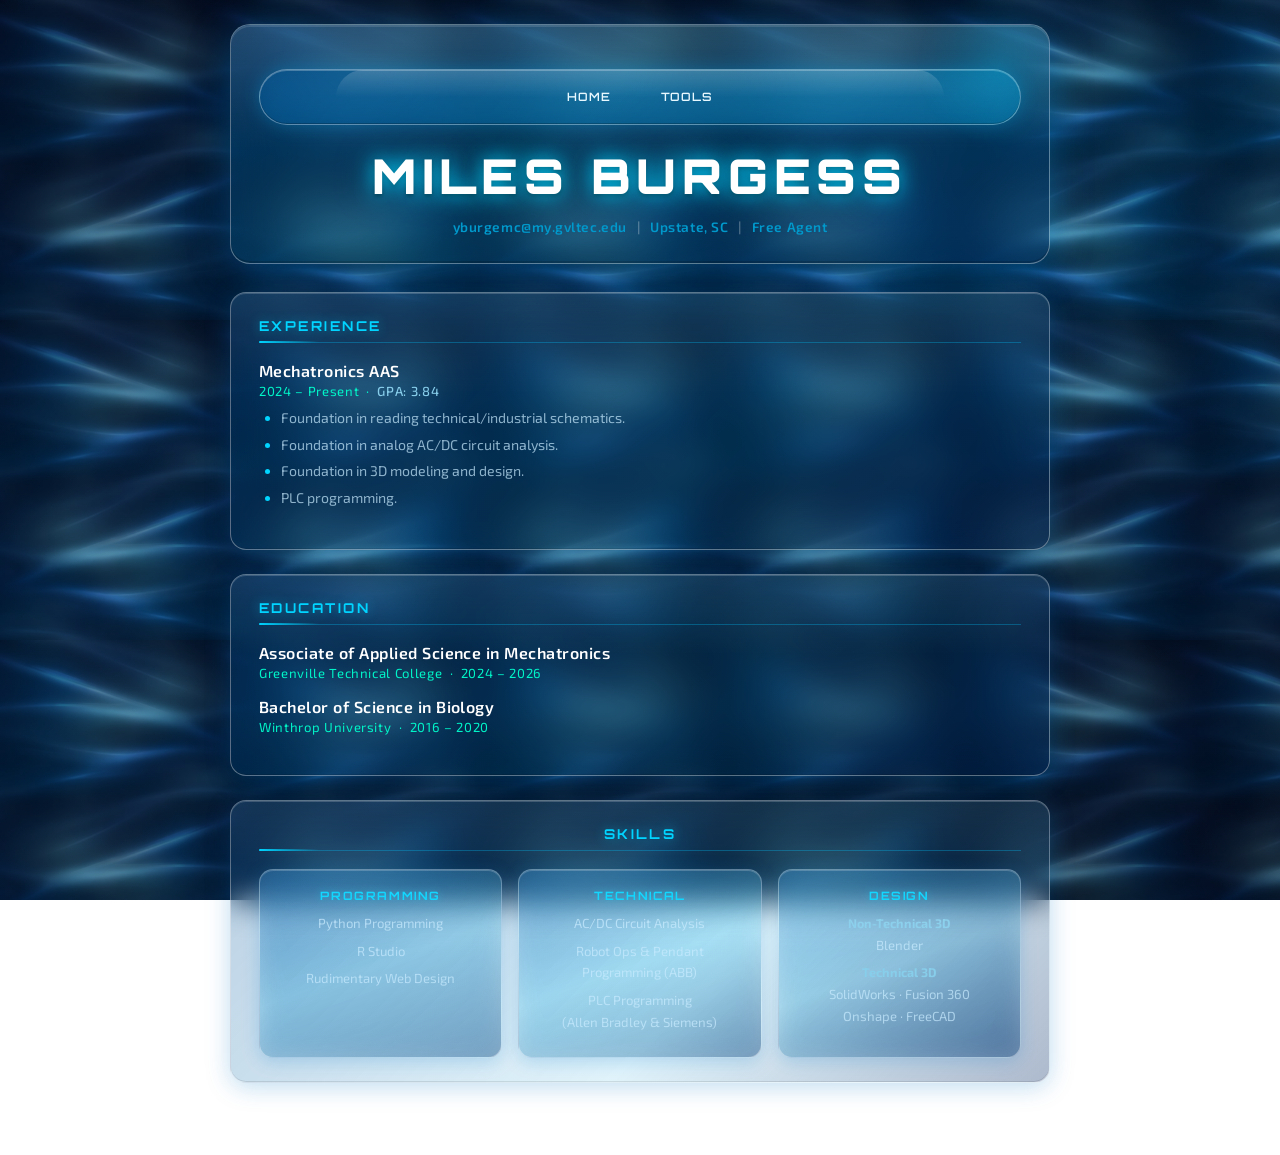
<file: index.html>
<!DOCTYPE html>
<html lang="en">
<head>
  <meta charset="UTF-8" />
  <meta name="viewport" content="width=device-width, initial-scale=1.0" />
  <title>Miles Burgess</title>
  <link rel="stylesheet" href="style.css" />
</head>
<body>
  <div class="container">

    <header>
      <nav>
        <ul class="nav-tabs">
          <li><a href="homepage.html">Home</a></li>
          <li><a href="#tools">Tools</a></li>
        </ul>
      </nav>

      <h1>Miles Burgess</h1>
      <div class="contact">
        <span>yburgemc@my.gvltec.edu</span>
        <span style="color:rgba(255,255,255,0.3)">|</span>
        <span>Upstate, SC</span>
        <span style="color:rgba(255,255,255,0.3)">|</span>
        <span>Free Agent</span>
      </div>
    </header>

    <!-- Experience -->
    <div class="section">
      <h2>Experience</h2>
      <div class="entry">
        <div class="title">Mechatronics AAS</div>
        <div class="date">2024 – Present &nbsp;·&nbsp; <h5>GPA: 3.84</h5></div>
        <ul>
          <li>Foundation in reading technical/industrial schematics.</li>
          <li>Foundation in analog AC/DC circuit analysis.</li>
          <li>Foundation in 3D modeling and design.</li>
          <li>PLC programming.</li>
        </ul>
      </div>
    </div>

    <!-- Education -->
    <div class="section">
      <h2>Education</h2>
      <div class="entry">
        <div class="title">Associate of Applied Science in Mechatronics</div>
        <div class="date">Greenville Technical College &nbsp;·&nbsp; 2024 – 2026</div>
      </div>
      <div class="entry">
        <div class="title">Bachelor of Science in Biology</div>
        <div class="date">Winthrop University &nbsp;·&nbsp; 2016 – 2020</div>
      </div>
    </div>

    <!-- Skills -->
    <div class="section skills-section">
      <h2>Skills</h2>
      <div class="skills-grid">

        <div class="skill-category">
          <span class="title">Programming</span>
          <p>Python Programming</p>
          <p>R Studio</p>
          <p>Rudimentary Web Design</p>
        </div>

        <div class="skill-category">
          <span class="title">Technical</span>
          <p>AC/DC Circuit Analysis</p>
          <p>Robot Ops &amp; Pendant Programming (ABB)</p>
          <p>PLC Programming<br>(Allen Bradley &amp; Siemens)</p>
        </div>

        <div class="skill-category">
          <span class="title">Design</span>
          <p><strong style="color:#87ceeb;font-size:0.78rem;">Non-Technical 3D</strong><br>Blender</p>
          <p><strong style="color:#87ceeb;font-size:0.78rem;">Technical 3D</strong><br>SolidWorks · Fusion 360<br>Onshape · FreeCAD</p>
        </div>

      </div>
    </div>

  </div>
</body>
</html>
</file>
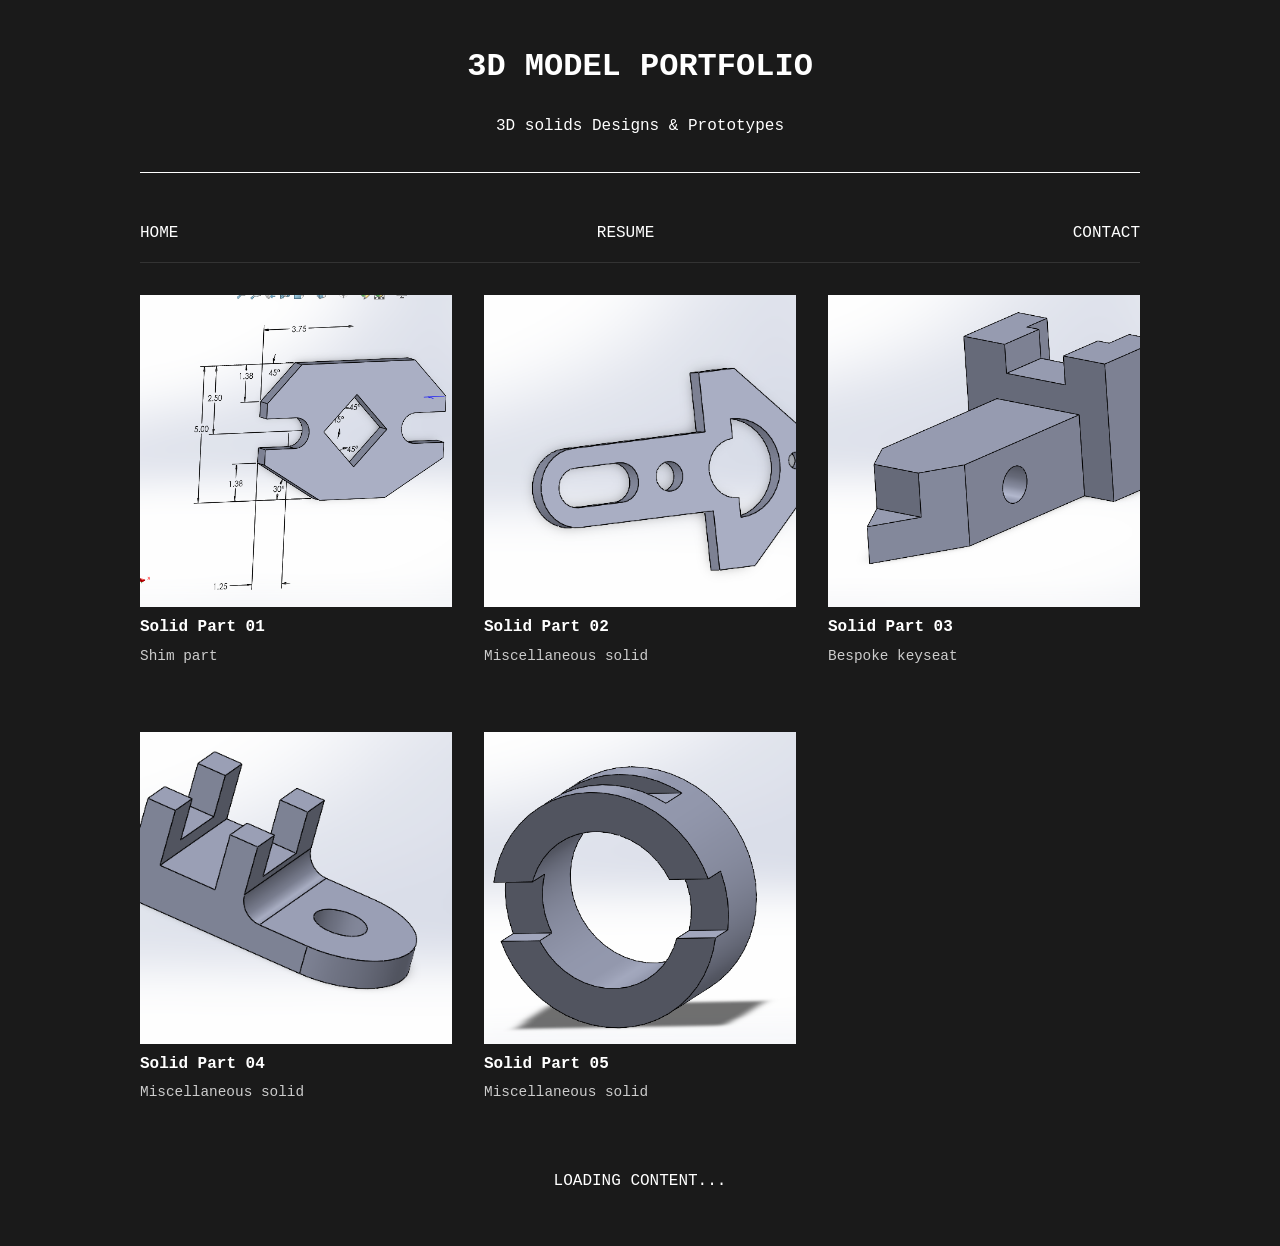
<file: 3dModels.html>
<!DOCTYPE html>
<html>
<head>
    <style>
        body {
            background-color: #1a1a1a;
            color: #ffffff;
            font-family: 'Roboto Mono', monospace;
            line-height: 1.6;
            margin: 0;
            padding: 20px;
        }
        
        .container {
            max-width: 1000px;
            margin: 0 auto;
        }
        
        header {
            border-bottom: 1px solid #ffffff;
            margin-bottom: 2rem;
            padding-bottom: 1rem;
            text-align: center;
        }
        
        h1, h2, h3 {
            color: #ffffff;
        }
        
        .gallery {
            display: grid;
            grid-template-columns: repeat(auto-fill, minmax(300px, 1fr));
            gap: 2rem;
        }
        
        .model-card {
            display: flex;
            flex-direction: column;
            margin-bottom: 2rem;
        }
        
        .model-image {
            width: 100%;
            aspect-ratio: 1/1;
            margin-bottom: 0.5rem;
            /* Default background color as fallback */
            background-color: #ff0000;
        }
        
        .model-title {
            font-weight: bold;
            margin-bottom: 0.25rem;
        }
        
        .model-description {
            font-size: 0.9rem;
            color: #cccccc;
        }
        
        .loading {
            text-align: center;
            padding: 2rem;
            display: none;
        }
        
        .nav-bar {
            display: flex;
            justify-content: space-between;
            padding: 1rem 0;
            border-bottom: 1px solid #333333;
            margin-bottom: 2rem;
        }
        
        .nav-link {
            color: #ffffff;
            text-decoration: none;
        }
        
        .nav-link:hover {
            text-decoration: underline;
        }
        
        @media (max-width: 600px) {
            .gallery {
                grid-template-columns: 1fr;
            }
        }
    </style>
</head>
<body>
    <div class="container">
        <header>
            <h1>3D MODEL PORTFOLIO</h1>
            <p>3D solids Designs &amp; Prototypes</p>
        </header>
        
        <div class="nav-bar">
            <a href="index.html" class="nav-link">HOME</a>
            <a href="index.html" class="nav-link">RESUME</a>
            <a href="index.html" class="nav-link">CONTACT</a>
        </div>

        <div class="gallery" id="modelGallery">
            <!-- Initial models loaded here -->
        </div>
        
        <div class="loading" id="loadingIndicator">
            LOADING CONTENT...
        </div>
    </div>

    <script>
        // Model data (adjust image paths as needed)
        const allModels = [
            { title: "Solid Part 01", description: "Shim part", image: "./Assets_Pics_Port/modell1.PNG" },
            { title: "Solid Part 02", description: "Miscellaneous solid", image: "./Assets_Pics_Port/modell2.PNG" },
            { title: "Solid Part 03", description: "Bespoke keyseat", image: "./Assets_Pics_Port/modell3.PNG" },
            { title: "Solid Part 04", description: "Miscellaneous solid", image: "./Assets_Pics_Port/modell4.PNG" },
            { title: "Solid Part 05", description: "Miscellaneous solid", image: "./Assets_Pics_Port/modell5.PNG" },
            { title: "Solid Part 06", description: "Miscellaneous solid", image: "./Assets_Pics_Port/modell6.PNG" },
            { title: "Solid Part 07", description: "Rocker arm type part", image: "./Assets_Pics_Port/modell7.PNG" },
            { title: "Solid Part 08", description: "Miscellaneous solid", image: "./Assets_Pics_Port/modell8.PNG" },
            { title: "Solid Part 09", description: "Roller stud part", image: "./Assets_Pics_Port/modell9.PNG" },
            { title: "Solid Part 10", description: "Personal name text", image: "./Assets_Pics_Port/modell10.PNG" }
        ];
        
        let currentIndex = 0;
        const itemsPerPage = 5;
        const gallery = document.getElementById('modelGallery');
        const loadingIndicator = document.getElementById('loadingIndicator');
        
        // Load initial models
        loadMoreModels();
        
        // Function to create and append model cards
        function loadMoreModels() {
            if (currentIndex >= allModels.length) return;
            
            const fragment = document.createDocumentFragment();
            const endIndex = Math.min(currentIndex + itemsPerPage, allModels.length);
            
            for (let i = currentIndex; i < endIndex; i++) {
                const model = allModels[i];
                
                const card = document.createElement('div');
                card.className = 'model-card';
                
                const image = document.createElement('div');
                image.className = 'model-image';
                
                // Set the custom background image if provided
                if (model.image) {
                    image.style.backgroundImage = "url(" + model.image + ")";
                    image.style.backgroundSize = "cover";
                    image.style.backgroundPosition = "center";
                    image.style.backgroundColor = "transparent"; // Remove default fallback color
                }
                
                const title = document.createElement('div');
                title.className = 'model-title';
                title.textContent = model.title;
                
                const description = document.createElement('div');
                description.className = 'model-description';
                description.textContent = model.description;
                
                card.appendChild(image);
                card.appendChild(title);
                card.appendChild(description);
                
                fragment.appendChild(card);
            }
            
            gallery.appendChild(fragment);
            currentIndex = endIndex;
        }
        
        // Infinite scroll implementation
        window.addEventListener('scroll', () => {
            const { scrollTop, scrollHeight, clientHeight } = document.documentElement;
            if (scrollTop + clientHeight >= scrollHeight - 5) {
                loadingIndicator.style.display = 'block';
                // Simulate loading delay
                setTimeout(() => {
                    loadMoreModels();
                    loadingIndicator.style.display = 'none';
                }, 800);
            }
        });
    </script>
</body>
</html>
</file>
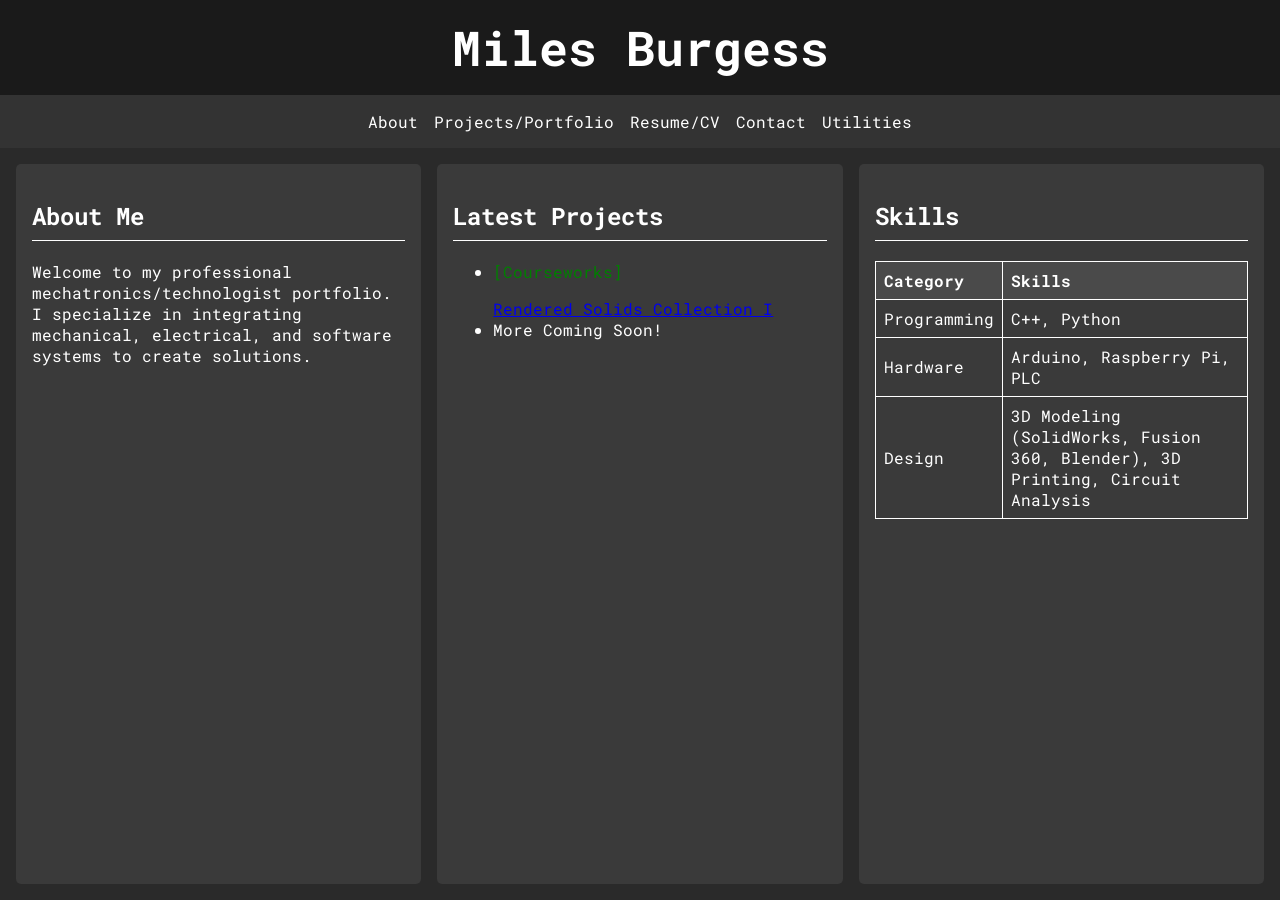
<file: homepage - BAK1.html>
<!DOCTYPE html>
<html lang="en">
<head>
    <meta charset="UTF-8">
    <meta name="viewport" content="width=device-width, initial-scale=1.0">
    <title>SinewyreMT - Professional Mechatronics</title>
    <style>
        @import url('https://fonts.googleapis.com/css2?family=Roboto+Mono:wght@400;700&display=swap');

        body, html {
            margin: 0;
            padding: 0;
            font-family: 'Roboto Mono', monospace;
            background-color: #2a2a2a;
            color: white;
        }

        .container {
            display: flex;
            flex-direction: column;
            min-height: 100vh;
        }

        header {
            background-color: #1a1a1a;
            padding: 1rem;
            text-align: center;
        }

        h1 {
            font-family:  'Roboto Mono', monospace;
            margin: 0;
            font-size: 2rem;
        }

        nav {
            background-color: #333;
            padding: 0.5rem;
        }

        nav ul {
            list-style-type: none;
            padding: 0;
            margin: 0;
            display: flex;
            justify-content: center;
            flex-wrap: wrap;
        }

        nav ul li {
            margin: 0.5rem;
        }

        nav ul li a {
            color: white;
            text-decoration: none;
        }

        main {
            display: grid;
            grid-template-columns: 1fr;
            gap: 1rem;
            padding: 1rem;
            flex-grow: 1;
        }

        .content-box {
            background-color: #3a3a3a;
            padding: 1rem;
            border-radius: 5px;
        }

        h2 {
            border-bottom: 1px solid white;
            padding-bottom: 0.5rem;
        }

        table {
            width: 100%;
            border-collapse: collapse;
        }

        th, td {
            border: 1px solid white;
            padding: 0.5rem;
            text-align: left;
        }

        th {
            background-color: #4a4a4a;
        }

        @media (min-width: 768px) {
            main {
                grid-template-columns: repeat(2, 1fr);
            }

            h1 {
                font-size: 2.5rem;
            }
        }

        @media (min-width: 1024px) {
            main {
                grid-template-columns: repeat(3, 1fr);
            }

            h1 {
                font-size: 3rem;
            }
        }
    </style>
</head>
<body>
    <div class="container">
        <header>
            <h1>Miles Burgess</h1>
        </header>
        <nav>
            <ul>
                <li><a href="#Aboutme">About</a></li>
                <li><a href="#projects">Projects/Portfolio</a></li>
                <li><a href="index.html">Resume/CV</a></li>
                <li><a href="#contact">Contact</a></li>
                <li><a href="#contact">Utilities</a></li>
            </ul>
        </nav>
        <main>
            <div class="content-box">
                <h2>About Me</h2>
                <p>Welcome to my professional mechatronics/technologist portfolio. I specialize in integrating mechanical, electrical, and software systems to create solutions.</p>
            </div>
            <div class="content-box">
                <h2>Latest Projects</h2>
                <ul>
                    
                    <li><p style="color:green">[Courseworks]</p><a href="3dModels.html">Rendered Solids Collection I</a> </li>
                    <li>More Coming Soon!</li>
                </ul>
            </div>
            <div class="content-box">
                <h2>Skills</h2>
                <table>
                    <tr>
                        <th>Category</th>
                        <th>Skills</th>
                    </tr>
                    <tr>
                        <td>Programming</td>
                        <td>C++, Python</td>
                    </tr>
                    <tr>
                        <td>Hardware</td>
                        <td>Arduino, Raspberry Pi, PLC</td>
                    </tr>
                    <tr>
                        <td>Design</td>
                        <td>3D Modeling (SolidWorks, Fusion 360, Blender), 3D Printing, Circuit Analysis</td>
                    </tr>
                </table>
            </div>
        </main>
    </div>
</body>
</html>
</file>
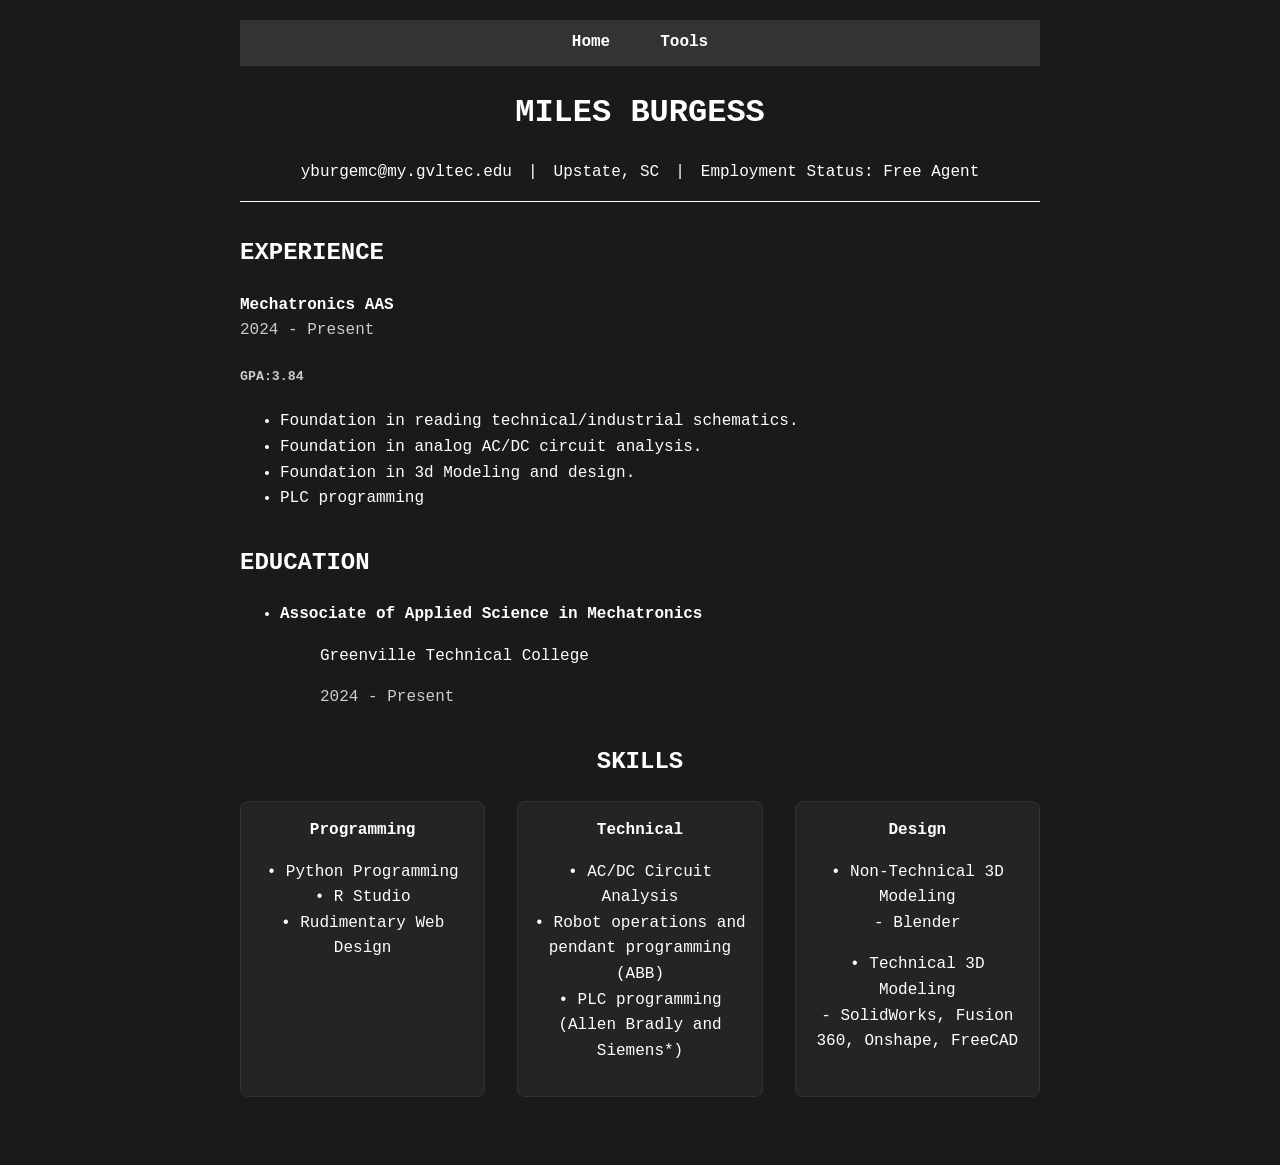
<file: index - BAK1.html>
<!DOCTYPE html>
<html>
<head>
    <style>
        body {
            background-color: #1a1a1a;
            color: #ffffff;
            font-family: 'Roboto Mono', monospace;
            line-height: 1.6;
            margin: 0;
            padding: 20px;
        }
        
        .container {
            max-width: 800px;
            margin: 0 auto;
        }
        
        header {
            border-bottom: 1px solid #ffffff;
            margin-bottom: 2rem;
            padding-bottom: 1rem;
            text-align: center;
        }
        
        h1, h2 {
            color: #ffffff;
        }
        
        .section {
            margin-bottom: 2rem;
        }
        
        .entry {
            margin-bottom: 1rem;
        }
        
        .title {
            font-weight: bold;
        }
        
        .date {
            color: #cccccc;
        }
        
        .contact {
            display: flex;
            justify-content: center;
            gap: 1rem;
            flex-wrap: wrap;
        }
        
        .skills-section {
            text-align: center;
        }
        
        .skills-grid {
            display: inline-grid;
            grid-template-columns: repeat(3, minmax(200px, 1fr));
            gap: 2rem;
            margin: 0 auto;
            justify-content: center;
        }
        
        .skill-category {
            margin-bottom: 1rem;
            text-align: center;
            padding: 1rem;
            border: 1px solid #333;
            border-radius: 8px;
            background-color: #242424;
        }
        
        @media (max-width: 768px) {
            .skills-grid {
                grid-template-columns: repeat(auto-fit, minmax(200px, 1fr));
            }
        }
        
        @media (max-width: 600px) {
            body {
                padding: 10px;
            }
        }

        /* Styles for Navigation Tabs */
.nav-tabs {
    list-style: none;
    margin: 0;
    padding: 0;
    display: flex;
    justify-content: center; /* Centers the tabs horizontally */
    background-color: #333;  /* Choose a background color */
}

.nav-tabs li {
    margin: 0 10px;
}

.nav-tabs a {
    display: block;
    padding: 10px 15px;
    color: #ffffff;
    text-decoration: none;
    font-weight: bold;
}

.nav-tabs a:hover {
    background-color: #555;  /* Change background on hover to indicate interactivity */
}
    </style>
</head>
<body>
    <div class="container">
        <header>

            <!-- Navigation Tabs -->
    <nav>
        <ul class="nav-tabs">
            <li><a href="homepage.html">Home</a></li>
            <li><a href="#tools">Tools</a></li>
        </ul>
    </nav>

            <h1>MILES BURGESS</h1>
            <div class="contact">
                <span>yburgemc@my.gvltec.edu</span>
                <span>|</span>
                <span>Upstate, SC</span>
                <span>|</span>
                <span>Employment Status: Free Agent</span>
            </div>
        </header>

        <div class="section">
            <h2>EXPERIENCE</h2>
            
            <div class="entry">
                <div class="title">Mechatronics AAS</div>
                <div class="date">2024 - Present</div>
                <div class="date"><h5>GPA:3.84</h5></div>
                <ul>
                    <li>Foundation in reading technical/industrial schematics.</li>
                    <li>Foundation in analog AC/DC circuit analysis.</li>
                    <li>Foundation in 3d Modeling and design.</li>
                    <li>PLC programming</li>
                </ul>
            </div>
        </div>

        <div class="section">
            <h2>EDUCATION</h2>
            <ul>
                <div class="entry">
                    <li>
                        <div class="title">Associate of Applied Science in Mechatronics</div>
                        <ul style="list-style-type: none;">
                            <li>
                                <p>Greenville Technical College</p>
                                <div class="date">2024 - Present</div>
                            </li>
                        </ul>
                    </li>
                </div>
            </ul>
        </div>

        <div class="section skills-section">
            <h2>SKILLS</h2>
            <div class="skills-grid">
                <div class="skill-category">
                    <div class="title">Programming</div>
                    <p>• Python Programming<br>• R Studio<br>• Rudimentary Web Design</p>
                </div>
                <div class="skill-category">
                    <div class="title">Technical</div>
                    <p>• AC/DC Circuit Analysis<br>• Robot operations and pendant programming (ABB)<br>
                    • PLC programming (Allen Bradly and Siemens*)<br></p>
                </div>
                <div class="skill-category">
                    <div class="title">Design</div>
                    <p>• Non-Technical 3D Modeling</br>- Blender</p>
                    <p>• Technical 3D Modeling </br>- SolidWorks, Fusion 360, Onshape, FreeCAD</p>
                </div>
            </div>
        </div>
    </div>
</body>
</html>


































<!--       <!DOCTYPE html>
<html>
<head>
<p>test</p>
</head>
<body>
<h1>Test</h1>
<p>Yes</p>
</body>



</html> -->
</file>
<file: style.css>
@import url('https://fonts.googleapis.com/css2?family=Orbitron:wght@400;600;700;900&family=Exo+2:wght@300;400;500;600&display=swap');

/* ─── CSS Variables ─────────────────────────────── */
:root {
  --aqua:       #00d4ff;
  --aqua-dark:  #0099cc;
  --aqua-glow:  rgba(0, 212, 255, 0.45);
  --teal:       #00f5c8;
  --sky:        #87ceeb;
  --white-glass: rgba(255,255,255,0.12);
  --white-glass-strong: rgba(255,255,255,0.22);
  --border-glass: rgba(255,255,255,0.35);
  --text-bright: #e8f8ff;
  --text-dim:    rgba(200,235,255,0.7);
  --shadow-blue: rgba(0, 140, 200, 0.5);
}

/* ─── Reset & Base ─────────────────────────────── */
*, *::before, *::after { box-sizing: border-box; margin: 0; padding: 0; }

html { scroll-behavior: smooth; }

body {
  font-family: 'Exo 2', sans-serif;
  color: var(--text-bright);
  min-height: 100vh;
  background-image: url('bg.png');
  background-repeat: repeat;
  background-size: 480px auto;
  background-attachment: fixed;
  position: relative;
  overflow-x: hidden;
}

/* Dark overlay so content stays readable */
body::before {
  content: '';
  position: fixed;
  inset: 0;
  background: linear-gradient(
    160deg,
    rgba(0,10,30,0.55) 0%,
    rgba(0,30,60,0.45) 50%,
    rgba(0,5,20,0.6) 100%
  );
  pointer-events: none;
  z-index: 0;
}

/* ─── Decorative floating orbs ─────────────────── */
body::after {
  content: '';
  position: fixed;
  width: 600px; height: 600px;
  border-radius: 50%;
  background: radial-gradient(circle, rgba(0,200,255,0.08) 0%, transparent 70%);
  top: -150px; right: -150px;
  pointer-events: none;
  z-index: 0;
  animation: orb-drift 12s ease-in-out infinite alternate;
}

@keyframes orb-drift {
  from { transform: translate(0,0) scale(1); }
  to   { transform: translate(-40px, 60px) scale(1.1); }
}

/* ─── Layout ────────────────────────────────────── */
.container {
  max-width: 860px;
  margin: 0 auto;
  padding: 24px 20px 48px;
  position: relative;
  z-index: 1;
}

/* ─── Nav Bar ───────────────────────────────────── */
nav {
  margin-bottom: 0;
}

.nav-tabs {
  list-style: none;
  display: flex;
  justify-content: center;
  gap: 6px;
  padding: 10px 14px;
  background: linear-gradient(135deg, rgba(0,80,140,0.6), rgba(0,160,220,0.35));
  border: 1px solid var(--border-glass);
  border-radius: 40px;
  backdrop-filter: blur(14px);
  -webkit-backdrop-filter: blur(14px);
  box-shadow:
    0 0 18px rgba(0,180,255,0.3),
    inset 0 1px 0 rgba(255,255,255,0.25),
    inset 0 -1px 0 rgba(0,0,0,0.2);
  position: relative;
  overflow: visible;
  margin-bottom: 20px;
}

/* gloss shine on nav */
.nav-tabs::before {
  content: '';
  position: absolute;
  top: 0; left: 10%; width: 80%; height: 50%;
  background: linear-gradient(to bottom, rgba(255,255,255,0.18), transparent);
  border-radius: 40px 40px 0 0;
  pointer-events: none;
}

.nav-tabs li { margin: 0; }

.nav-tabs a {
  display: block;
  padding: 8px 22px;
  color: var(--text-bright);
  text-decoration: none;
  font-family: 'Orbitron', sans-serif;
  font-size: 0.72rem;
  font-weight: 600;
  letter-spacing: 0.08em;
  text-transform: uppercase;
  border-radius: 30px;
  transition: background 0.2s, box-shadow 0.2s, color 0.2s;
}

.nav-tabs a:hover {
  background: linear-gradient(135deg, rgba(0,200,255,0.35), rgba(0,120,200,0.25));
  box-shadow: 0 0 12px var(--aqua-glow), inset 0 1px 0 rgba(255,255,255,0.3);
  color: #fff;
}

/* ─── Header / Hero Card ────────────────────────── */
header {
  text-align: center;
  padding: 36px 28px 28px;
  margin-bottom: 28px;
  border-radius: 20px;
  background: linear-gradient(
    145deg,
    rgba(0,100,180,0.35) 0%,
    rgba(0,200,255,0.15) 40%,
    rgba(0,60,120,0.4) 100%
  );
  border: 1px solid var(--border-glass);
  backdrop-filter: blur(20px);
  -webkit-backdrop-filter: blur(20px);
  box-shadow:
    0 8px 40px rgba(0,140,220,0.35),
    0 2px 0 rgba(255,255,255,0.12) inset,
    0 -2px 0 rgba(0,0,0,0.15) inset;
  position: relative;
  overflow: hidden;
}

/* Gloss highlight */
header::before {
  content: '';
  position: absolute;
  top: 0; left: 0; right: 0;
  height: 52%;
  background: linear-gradient(to bottom, rgba(255,255,255,0.13), transparent);
  border-radius: 20px 20px 0 0;
  pointer-events: none;
}

/* Lens flare decoration */
header::after {
  content: '';
  position: absolute;
  width: 180px; height: 180px;
  top: -50px; right: -40px;
  border-radius: 50%;
  background: radial-gradient(circle, rgba(0,220,255,0.18) 0%, transparent 65%);
  pointer-events: none;
}

h1 {
  font-family: 'Orbitron', sans-serif;
  font-size: clamp(1.8rem, 6vw, 3rem);
  font-weight: 900;
  letter-spacing: 0.12em;
  text-transform: uppercase;
  color: #fff;
  text-shadow:
    0 0 20px var(--aqua),
    0 0 40px rgba(0,200,255,0.4),
    0 2px 4px rgba(0,0,0,0.6);
  margin-bottom: 12px;
  animation: title-glow 3s ease-in-out infinite alternate;
}

@keyframes title-glow {
  from { text-shadow: 0 0 18px var(--aqua), 0 0 35px rgba(0,200,255,0.35), 0 2px 4px rgba(0,0,0,0.6); }
  to   { text-shadow: 0 0 28px var(--aqua), 0 0 55px rgba(0,220,255,0.55), 0 2px 4px rgba(0,0,0,0.6); }
}

.contact {
  display: flex;
  justify-content: center;
  align-items: center;
  gap: 10px;
  flex-wrap: wrap;
  font-size: 0.85rem;
  color: var(--text-dim);
  letter-spacing: 0.04em;
}

.contact span { color: var(--aqua-dark); font-weight: 600; }

/* ─── Section Cards ─────────────────────────────── */
.section {
  margin-bottom: 24px;
  padding: 24px 28px;
  border-radius: 16px;
  background: linear-gradient(
    135deg,
    rgba(0,80,150,0.28) 0%,
    rgba(0,160,220,0.12) 60%,
    rgba(0,40,100,0.32) 100%
  );
  border: 1px solid var(--border-glass);
  backdrop-filter: blur(16px);
  -webkit-backdrop-filter: blur(16px);
  box-shadow:
    0 4px 24px rgba(0,120,200,0.25),
    inset 0 1px 0 rgba(255,255,255,0.18),
    inset 0 -1px 0 rgba(0,0,0,0.1);
  position: relative;
  overflow: hidden;
  transition: box-shadow 0.3s, transform 0.3s;
}

.section:hover {
  box-shadow:
    0 8px 36px rgba(0,160,255,0.38),
    inset 0 1px 0 rgba(255,255,255,0.22),
    inset 0 -1px 0 rgba(0,0,0,0.1);
  transform: translateY(-2px);
}

/* Top gloss per section */
.section::before {
  content: '';
  position: absolute;
  top: 0; left: 0; right: 0;
  height: 40%;
  background: linear-gradient(to bottom, rgba(255,255,255,0.07), transparent);
  border-radius: 16px 16px 0 0;
  pointer-events: none;
}

/* ─── Section Headings ──────────────────────────── */
h2 {
  font-family: 'Orbitron', sans-serif;
  font-size: 0.85rem;
  font-weight: 700;
  letter-spacing: 0.18em;
  text-transform: uppercase;
  color: var(--aqua);
  text-shadow: 0 0 12px var(--aqua-glow);
  margin-bottom: 18px;
  padding-bottom: 8px;
  border-bottom: 1px solid rgba(0,200,255,0.3);
  position: relative;
}

h2::after {
  content: '';
  position: absolute;
  bottom: -1px; left: 0;
  width: 60px; height: 2px;
  background: linear-gradient(to right, var(--aqua), transparent);
  border-radius: 2px;
}

/* ─── Entries ───────────────────────────────────── */
.entry {
  margin-bottom: 16px;
}

.title {
  font-weight: 600;
  font-size: 1rem;
  color: #fff;
  letter-spacing: 0.03em;
}

.date {
  font-size: 0.82rem;
  color: var(--teal);
  letter-spacing: 0.05em;
  margin: 3px 0;
}

.date h5 {
  display: inline;
  font-weight: 500;
  font-size: inherit;
  color: var(--sky);
}

ul {
  margin-top: 8px;
  padding-left: 22px;
}

li {
  font-size: 0.88rem;
  color: var(--text-dim);
  margin-bottom: 5px;
  line-height: 1.55;
}

li::marker {
  color: var(--aqua);
}

/* ─── Skills Grid ───────────────────────────────── */
.skills-section { text-align: center; }

.skills-grid {
  display: grid;
  grid-template-columns: repeat(3, 1fr);
  gap: 16px;
  margin-top: 4px;
}

.skill-category {
  padding: 18px 16px;
  border-radius: 14px;
  background: linear-gradient(
    160deg,
    rgba(0,100,180,0.35) 0%,
    rgba(0,180,240,0.15) 50%,
    rgba(0,60,120,0.38) 100%
  );
  border: 1px solid var(--border-glass);
  backdrop-filter: blur(12px);
  -webkit-backdrop-filter: blur(12px);
  box-shadow:
    0 4px 18px rgba(0,120,200,0.22),
    inset 0 1px 0 rgba(255,255,255,0.2);
  text-align: center;
  position: relative;
  overflow: hidden;
  transition: box-shadow 0.25s, transform 0.25s;
}

.skill-category:hover {
  box-shadow:
    0 6px 28px rgba(0,200,255,0.4),
    inset 0 1px 0 rgba(255,255,255,0.28);
  transform: translateY(-3px) scale(1.01);
}

/* Gloss on skill cards */
.skill-category::before {
  content: '';
  position: absolute;
  top: 0; left: 0; right: 0;
  height: 45%;
  background: linear-gradient(to bottom, rgba(255,255,255,0.1), transparent);
  border-radius: 14px 14px 0 0;
  pointer-events: none;
}

.skill-category .title {
  font-family: 'Orbitron', sans-serif;
  font-size: 0.72rem;
  font-weight: 700;
  letter-spacing: 0.14em;
  color: var(--aqua);
  text-shadow: 0 0 8px var(--aqua-glow);
  text-transform: uppercase;
  margin-bottom: 10px;
  display: block;
}

.skill-category p {
  font-size: 0.82rem;
  color: var(--text-dim);
  line-height: 1.65;
  margin: 6px 0;
}

/* ─── Responsive ────────────────────────────────── */
@media (max-width: 680px) {
  .skills-grid {
    grid-template-columns: 1fr;
  }

  .container { padding: 14px 14px 40px; }

  .section { padding: 18px 16px; }

  nav { margin-bottom: 0; }
}

@media (min-width: 681px) and (max-width: 860px) {
  .skills-grid {
    grid-template-columns: repeat(2, 1fr);
  }
}

/* ─── Scrollbar ─────────────────────────────────── */
::-webkit-scrollbar { width: 8px; }
::-webkit-scrollbar-track { background: rgba(0,20,50,0.5); }
::-webkit-scrollbar-thumb {
  background: linear-gradient(to bottom, var(--aqua-dark), #005580);
  border-radius: 4px;
}
::-webkit-scrollbar-thumb:hover { background: var(--aqua); }

/* ─── Selection ─────────────────────────────────── */
::selection {
  background: rgba(0,200,255,0.3);
  color: #fff;
}
</file>
